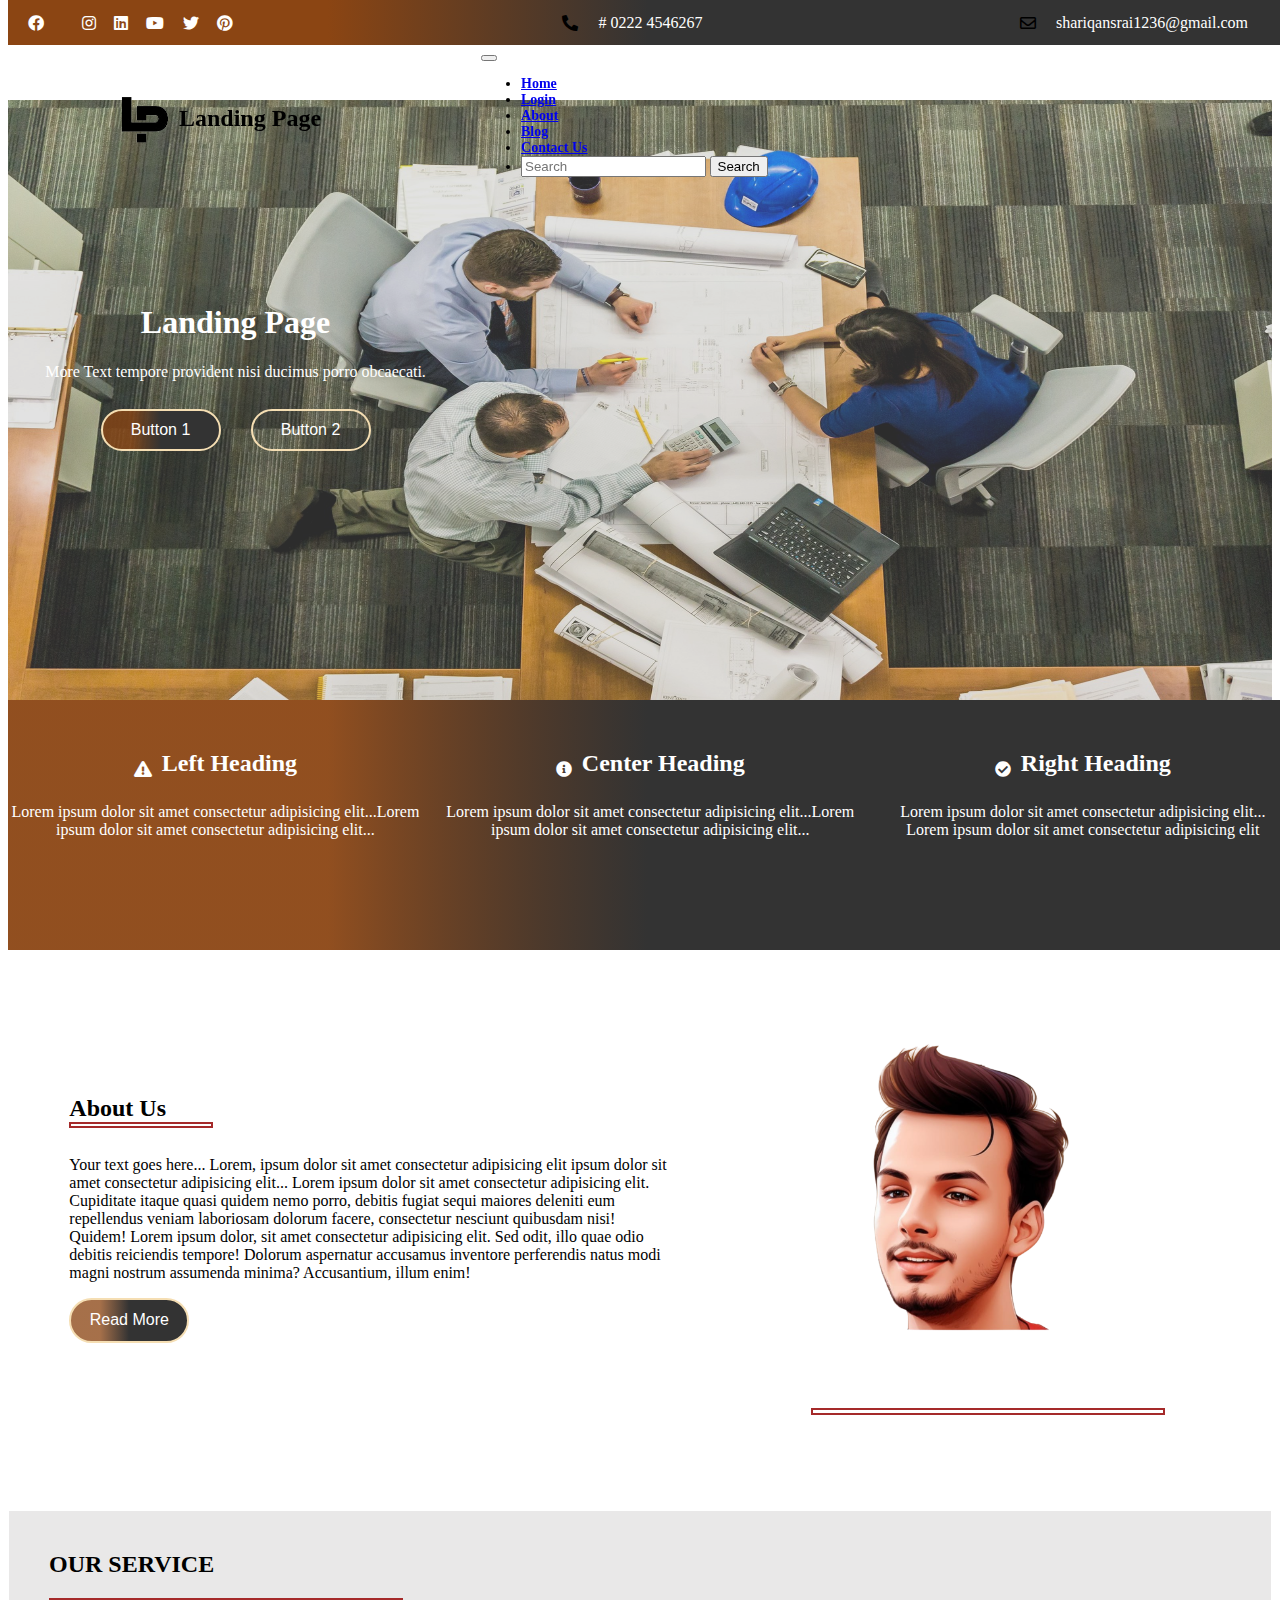
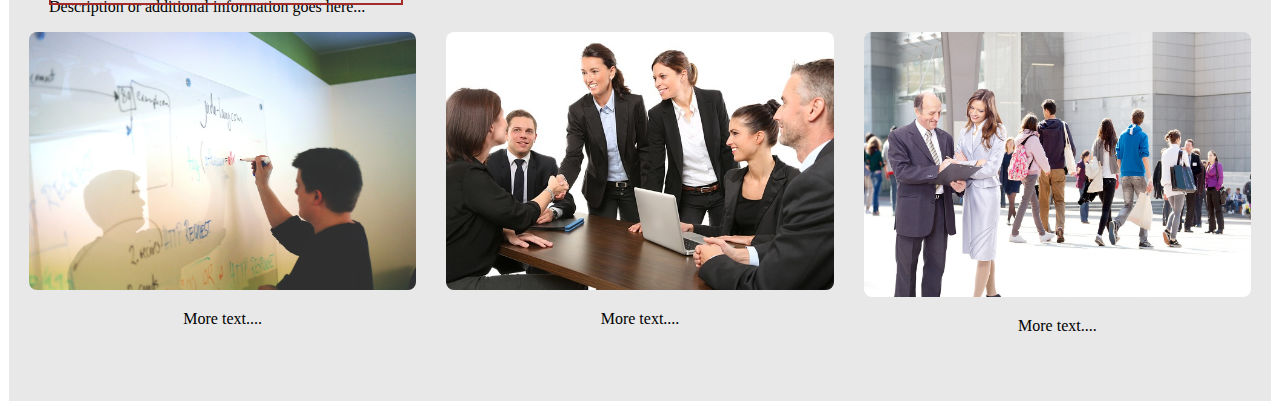
<file: index.html>
<!DOCTYPE html>
<html lang="en">
<head>
    <title>Landing Page</title>
    <meta charset="utf-8" />
    <meta name="viewport" content="width=device-width, initial-scale=1, shrink-to-fit=no" />
    <link rel="stylesheet" href="https://cdn.jsdelivr.net/npm/bootstrap@5.3.2/dist/css/bootstrap.min.css" integrity="sha384-T3c6CoIi6uLrA9TneNEoa7RxnatzjcDSCmG1MXxSR1GAsXEV/Dwwykc2MPK8M2HN" crossorigin="anonymous" />
    <link rel="stylesheet" href="https://cdnjs.cloudflare.com/ajax/libs/font-awesome/5.15.3/css/all.min.css">
    <link rel="stylesheet" href="bootstrap-5.1.3-dist\js\style.css">
</head>
<body>               
    
    <header>
        <div id="firsted">
            <div class="icon1">
            <i class="fab fa-facebook" id="facebooked"></i>
           <i class="fab fa-instagram"></i>
           <i class="fab fa-linkedin"></i>
           <i class="fab fa-youtube"></i>
          <i class="fab fa-twitter"></i>
           <i class="fab fa-pinterest"></i>
        </div>
        <div class="icon2">
            <i class="fas fa-phone-alt"></i><span class="phone-number"># 0222 4546267</span>
        </div>
        <div class="icon3">
            <i class="far fa-envelope"></i><span class="email-address">shariqansrai1236@gmail.com</span>
            </div>
        </div>
        
        <div id="seconist">
            <div id="logoested">
                <img src="image/downloadwe-removebg-preview.png" alt="Logo">
                <strong>Landing Page</strong>
                <nav class="navbar navbar-expand-lg navbar-light bg-light" id="NavBared">
                    <div class="container-fluid">
                        <button class="navbar-toggler" type="button" data-bs-toggle="collapse" data-bs-target="#navbarNav" aria-controls="navbarNav" aria-expanded="false" aria-label="Toggle navigation">
                            <span class="navbar-toggler-icon"></span>
                        </button>
                        <div class="collapse navbar-collapse" id="navbarNav">
                            <ul class="navbar-nav">
                                <li class="nav-item"><a class="nav-link" href="#home">Home</a></li>
                                <li class="nav-item"><a class="nav-link" href="#login">Login</a></li>
                                <li class="nav-item"><a class="nav-link" href="#about">About</a></li>
                                <li class="nav-item"><a class="nav-link" href="#blog">Blog</a></li>
                                <li class="nav-item"><a class="nav-link" href="#contact">Contact Us</a></li>
                                <li class="nav-item">
                                    <form class="d-flex">
                                        <input class="form-control me-2" type="search" placeholder="Search" aria-label="Search">
                                        <button class="btn btn-outline-success" type="submit">Search</button>
                                    </form>
                                </li>
                            </ul>
                        </div>
                    </div>
                </nav>
            </div>
        </div>
    </header>

<main>
    <div id="mainest">
        <div class="text-overlay">
            <h1><strong>Landing Page</strong></h1>
            <p id="meked">More Text tempore provident nisi ducimus porro obcaecati.</p>
        </div>
        <div class="bg-image">
            <img src="image/meeting-2284501_1920.jpg" alt="">
        </div>
        <div class="button-container">
            <button class="btn btn-primary" id="colr">Button 1</button>
            <button class="btn btn-secondary">Button 2</button>
        </div>
    </div>
    <div class="over" id="overiest">
        <div class="gradient-background"></div>
        <div class="service-content">
            <div class="text-container">
                <div class="text-left">
                    <div class="icon-heading-container">
                        <i class="fas fa-exclamation-triangle"></i>
                        <h2>Left Heading</h2>
                    </div>
                    <p>Lorem ipsum dolor sit amet consectetur adipisicing elit...Lorem ipsum dolor sit amet consectetur adipisicing elit...</p>
                </div>
                <div class="text-center">
                    <div class="icon-heading-container">
                        <i class="fas fa-info-circle"></i>
                        <h2>Center Heading</h2>
                    </div>
                    <p>Lorem ipsum dolor sit amet consectetur adipisicing elit...Lorem ipsum dolor sit amet consectetur adipisicing elit...</p>
                </div>
                <div class="text-right">
                    <div class="icon-heading-container">
                        <i class="fas fa-check-circle"></i>
                        <h2>Right Heading</h2>
                    </div>
                    <p>Lorem ipsum dolor sit amet consectetur adipisicing elit... Lorem ipsum dolor sit amet consectetur adipisicing elit</p>
                </div>
            </div>
        </div>
    </div>
</main>  
    
<div id="beachist">
    <div class="about-content">
        <div class="text">
            <strong>About Us</strong>
            <div class="glowed-box" id="gloweds"></div>
            <br><br>
            <p>Your text goes here...  Lorem, ipsum dolor sit amet consectetur adipisicing elit ipsum dolor sit amet consectetur adipisicing elit... Lorem ipsum dolor sit amet consectetur adipisicing elit. Cupiditate itaque quasi quidem nemo porro, debitis fugiat sequi maiores deleniti eum repellendus veniam laboriosam dolorum facere, consectetur nesciunt quibusdam nisi! Quidem! Lorem ipsum dolor, sit amet consectetur adipisicing elit. Sed odit, illo quae odio debitis reiciendis tempore! Dolorum aspernatur accusamus inventore perferendis natus modi magni nostrum assumenda minima? Accusantium, illum enim!</p>
            <button type="submit" id="readmore" btn btn-success>Read More</button>
        </div>
        <div class="image" id="imaged">
            <img src="image/maani (2).png" alt="About Us Image">
            <div class="glowed-box" id="glowed"></div>
        </div>
    </div>
</div>

<div id="endiest">
    <div class="service-heading">
        <h2>OUR SERVICE</h2>
        <div class="glowed-box" id="glowed"></div>
        <p>Description or additional information goes here...</p>
    </div>
    <div class="service-container">
        <div class="service-item">
            <img src="image/white-board-593300_1280.jpg" alt="Service Image 1">
            <p>More text....</p>
        </div>
        <div class="service-item">
            <img src="image/people-1979261_640.jpg" alt="Service Image 2">
            <p>More text....</p>
        </div>
        <div class="service-item">
            <img src="image/business-1219868_1280.jpg" alt="Service Image 3">
            <p>More text....</p>
        </div>
    </div>
</div>



<script src="https://cdn.jsdelivr.net/npm/@popperjs/core@2.11.8/dist/umd/popper.min.js" integrity="sha384-I7E8VVD/ismYTF4hNIPjVp/Zjvgyol6VFvRkX/vR+Vc4jQkC+hVqc2pM8ODewa9r" crossorigin="anonymous"></script>
<script src="https://cdn.jsdelivr.net/npm/bootstrap@5.3.2/dist/js/bootstrap.min.js" integrity="sha384-BBtl+eGJRgqQAUMxJ7pMwbEyER4l1g+O15P+16Ep7Q9Q+zqX6gSbd85u4mG4QzX+" crossorigin="anonymous"></script>
</body>
</html>
</file>
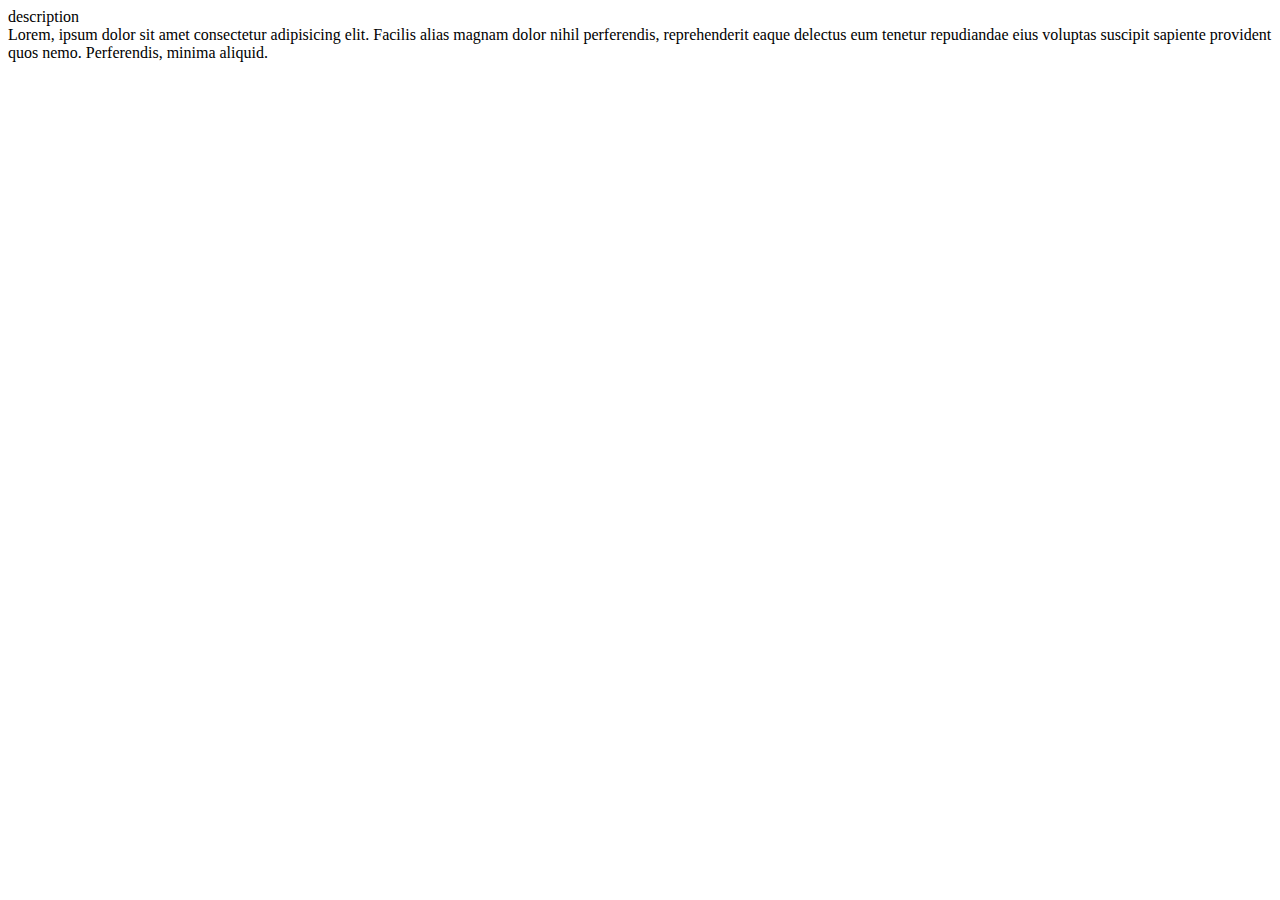
<file: bootstrap-5.1.3-dist/css/toggle.html>
<!doctype html>
<html lang="en">

<head>
  <title>Title</title>
  <!-- Required meta tags -->
  <meta charset="utf-8">
  <meta name="viewport" content="width=device-width, initial-scale=1, shrink-to-fit=no">
  <script src="https://ajax.googleapis.com/ajax/libs/jquery/3.6.4/jquery.min.js"></script>
  <!-- Bootstrap CSS v5.2.1 -->
  <link href="https://cdn.jsdelivr.net/npm/bootstrap@5.2.1/dist/css/bootstrap.min.css" rel="stylesheet"
    integrity="sha384-iYQeCzEYFbKjA/T2uDLTpkwGzCiq6soy8tYaI1GyVh/UjpbCx/TYkiZhlZB6+fzT" crossorigin="anonymous">
  <style>
    .lab1{
        width: 300px;
        height: 300px;
    }
    .lab2{
        width: 300px;
        height: 300px;
    }
  </style>
</head>

<body>
  <header>
    <!-- place navbar here -->
  </header>
  <main>
   <div class="lap1">description</div>
   <div class="lap2">Lorem, ipsum dolor sit amet consectetur adipisicing elit. Facilis alias magnam dolor nihil perferendis, reprehenderit eaque delectus eum tenetur repudiandae eius voluptas suscipit sapiente provident quos nemo. Perferendis, minima aliquid.</div>
   <script>
    $(document).ready(function(){
        $('.lab1').click(function(){
            $('.lab2').slideToggle();
        })
    })
   </script>
</main>
  <footer>
    <!-- place footer here -->
  </footer>
  <!-- Bootstrap JavaScript Libraries -->
  <script src="https://cdn.jsdelivr.net/npm/@popperjs/core@2.11.6/dist/umd/popper.min.js"
    integrity="sha384-oBqDVmMz9ATKxIep9tiCxS/Z9fNfEXiDAYTujMAeBAsjFuCZSmKbSSUnQlmh/jp3" crossorigin="anonymous">
  </script>

  <script src="https://cdn.jsdelivr.net/npm/bootstrap@5.2.1/dist/js/bootstrap.min.js"
    integrity="sha384-7VPbUDkoPSGFnVtYi0QogXtr74QeVeeIs99Qfg5YCF+TidwNdjvaKZX19NZ/e6oz" crossorigin="anonymous">
  </script>
</body>

</html>
</file>
